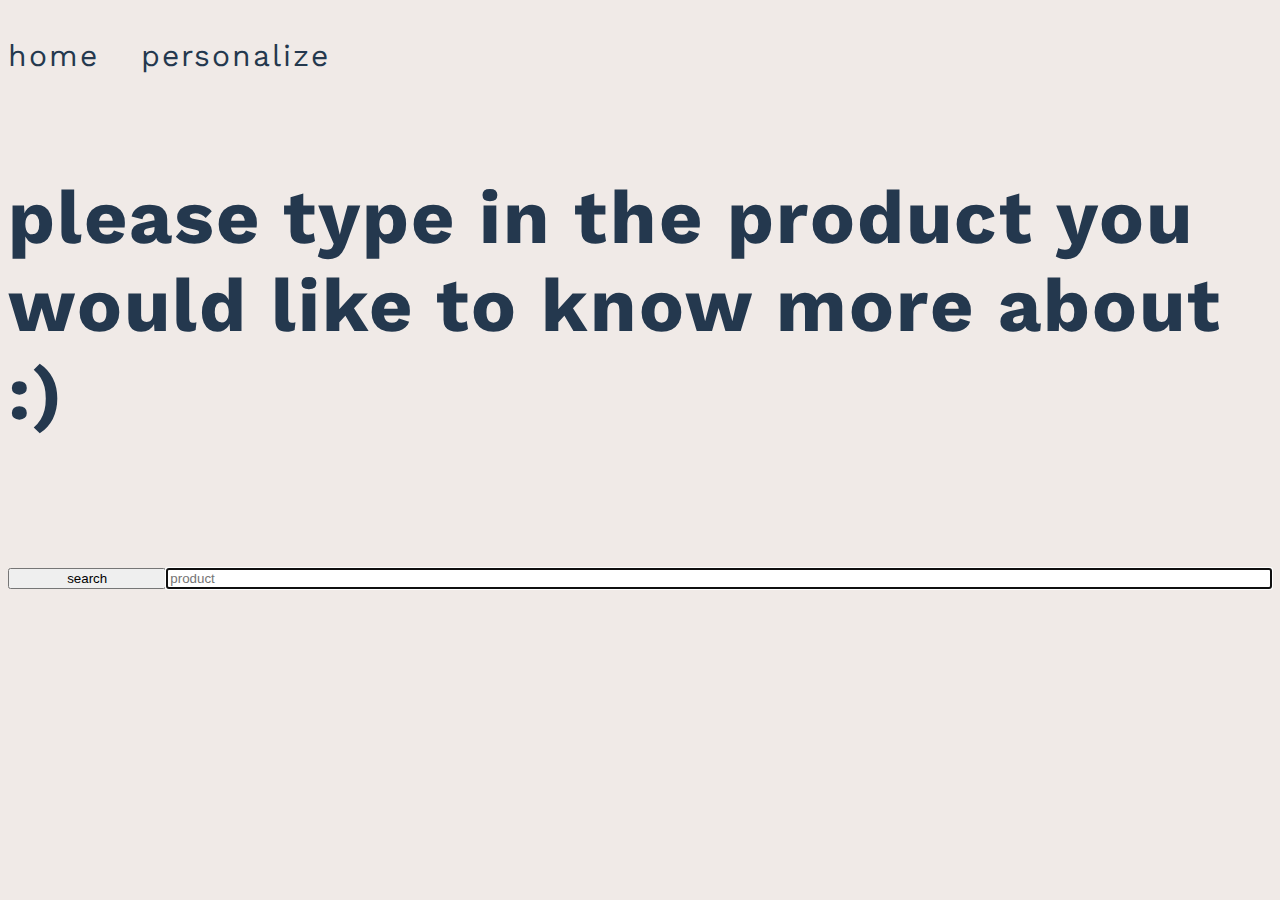
<file: index.html>
<!DOCTYPE html>
<html>
    <head>
        <title>skincare generator</title>
        <link rel="stylesheet" href="https://maxcdn.bootstrapcdn.com/bootstrap/4.0.0-beta.2/css/bootstrap.min.css" integrity="sha384-PsH8R72JQ3SOdhVi3uxftmaW6Vc51MKb0q5P2rRUpPvrszuE4W1povHYgTpBfshb" crossorigin="anonymous">
        <script type="text/javascript" src="data.js"></script>
        <script type="text/javascript" src="index.js"></script>
        <script type="text/javascript" src="auto-complete.min.js"></script>
        <link href="https://fonts.googleapis.com/css?family=Work+Sans:600" rel="stylesheet">
        <link href="style/auto-complete.css" type="text/css" rel="stylesheet">
        <link href="style/style.css" type="text/css" rel="stylesheet">
        <link href="https://fonts.googleapis.com/css?family=Josefin+Sans:300|Source+Sans+Pro:900" rel="stylesheet">
        <link href="personalize.html">
    </head>
    <body>
        <header>
            <nav class="nav justify-content-end">
                <a href="index.html" id="home">home</a>
                <a href="personalize.html#top">personalize</a>
            </nav>
        </header>
        <main>
            <div class="container mainContent">
                <div class="row title">
                    <h1 class="col-md-12">please type in the product you would like to know more about :)</h1>
                </div>
                <form class="searching">
                    <button id="submit">search</button>
                    <input type="text" id="search" list="products" name="search" placeholder="product" autofocus>
                </form>
            </div>
            
            <footer class="backToResults text-center">back to results</footer>
            <p class="error"></p>
        </main>
        
    </body>
</html>
</file>
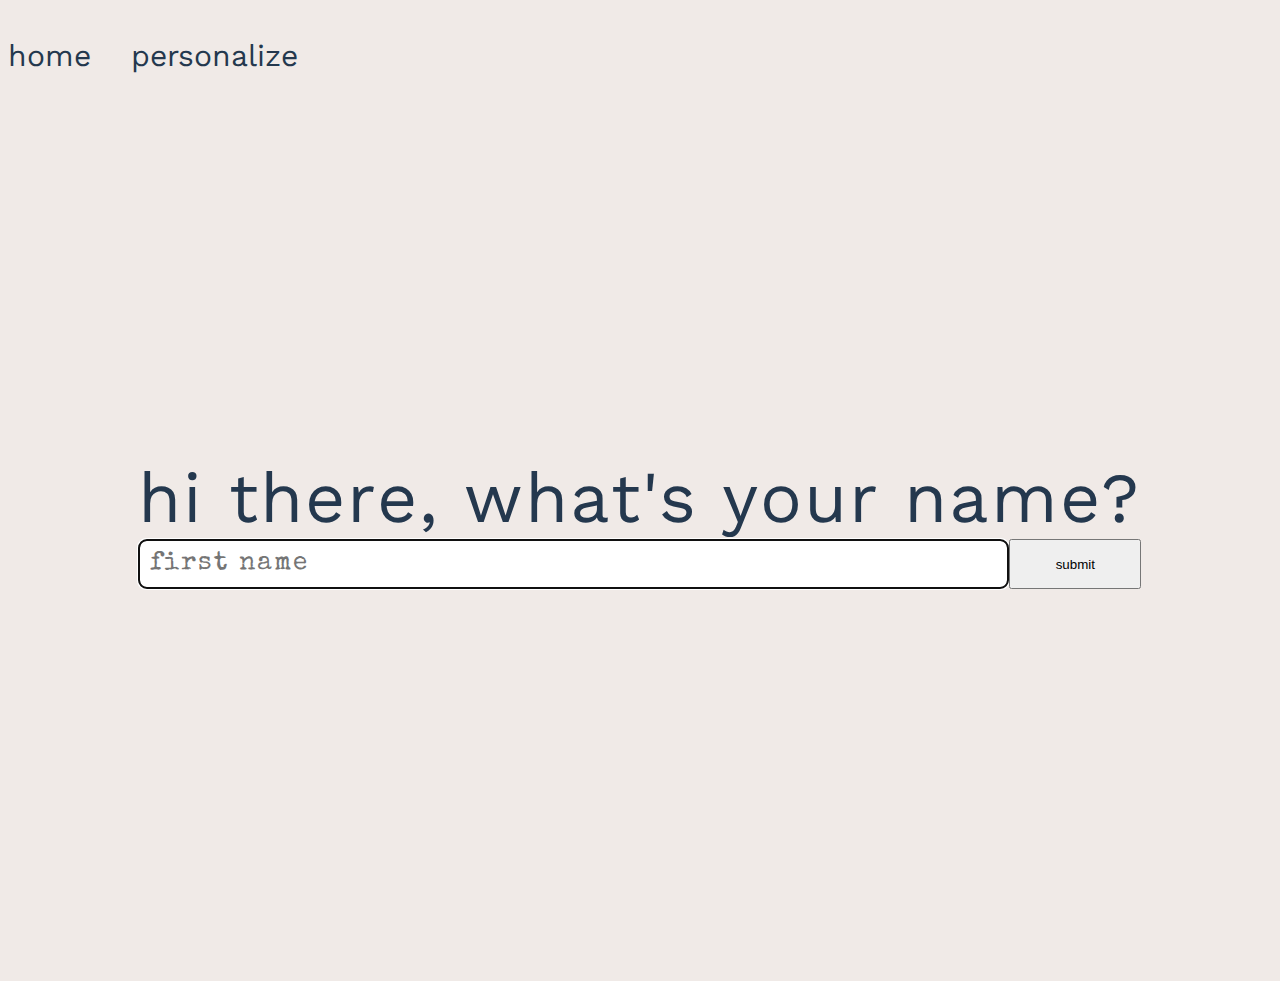
<file: personalize.html>
<!DOCTYPE html>
<html>
    <head>
        <title>personalize</title>
        <link rel="stylesheet" href="https://maxcdn.bootstrapcdn.com/bootstrap/4.0.0-beta.2/css/bootstrap.min.css" integrity="sha384-PsH8R72JQ3SOdhVi3uxftmaW6Vc51MKb0q5P2rRUpPvrszuE4W1povHYgTpBfshb" crossorigin="anonymous">
        <link href="style/auto-complete.css" type="text/css" rel="stylesheet">
        <script type="text/javascript" src="data.js"></script>
        <script type="text/javascript" src="auto-complete.min.js"></script>
        <script type="text/javascript" src="personalize.js"></script>
        <link href="https://fonts.googleapis.com/css?family=Work+Sans:600" rel="stylesheet">
        <link href="style/personalize.css" type="text/css" rel="stylesheet">
        <link href="https://fonts.googleapis.com/css?family=Josefin+Sans:300|Source+Sans+Pro:900" rel="stylesheet">
        <link href="style/auto-complete.css" type="text/css" rel="stylesheet">
        <link href="https://fonts.googleapis.com/css?family=Special+Elite" rel="stylesheet">
        <link href="personalize.html">
        <script type="text/javascript" src="index.js"></script>
    </head>
    <body>
        <header>
            <nav class="nav justify-content-end">
                <a href="index.html" id="home">home</a>
                <a href="personalize.html#top">personalize</a>
            </nav>
        </header>
        <main>
            <div class="fullpage" id="top">
                <div class="content">
                    <form id ="name">
                        <label>hi there, what's your name?</label><br>
                        <div class="inputStuff">
                            <input type="text" name="firstName" id="firstName" placeholder="first name"  autofocus required>
                            <button id="submit">submit</button>
                        </div>
                    </form>
                </div>
            </div>
        </main>
    </body>
</html>
</file>
<file: style/auto-complete.css>
.autocomplete-suggestions {
    text-align: left; 
    cursor: default; 
    border: 1px solid #ccc; 
    border-top: 0; 
    background: #fff; 
    box-shadow: -1px 1px 3px rgba(0,0,0,.1);

    /* core styles should not be changed */
    position: absolute; 
    display: none; 
    z-index: 9999; 
    max-height: 254px; 
    overflow: hidden; 
    overflow-y: auto; 
    box-sizing: border-box;
}
.autocomplete-suggestion { position: relative; padding: 0 .6em; line-height: 23px; white-space: nowrap; overflow: hidden; text-overflow: ellipsis; font-size: 1.02em; color: #333; }
.autocomplete-suggestion b { font-weight: normal; color: #1f8dd6; }
.autocomplete-suggestion.selected { background: #f0f0f0; }
</file>
<file: style/style.css>
html{
    max-width: 100vw;
    max-height: 100vh;
    margin: auto;  
}

.container {
    height: auto;
    padding-bottom: 25px;
}

body{
    padding-bottom: 50px;
    font-family: 'Work Sans', sans-serif;
    letter-spacing: 2px;
    background-color: #F0EAE7;
}

.nav {
    font-size: 30px;
    padding-right: 170px;
    color: #24384E;
    padding-top: 30px;
}

.nav a{
    text-decoration: none;
    color: #24384E;
    padding-right: 30px;
}

.nav a:hover{
    color: #B592A0;
}

.title {
    padding-top: 50px;
}

.title h1{
    font-size: 75px;
    color: #24384E;
}

.searching {
    padding-top: 80px;
}

form {
    width: 100%;
    display: flex;
}

input {
    flex-grow: 9;
}

#submit {
    flex-grow: 1;
}

.error {
    padding-top: 45px;
    text-align: center;
    font-size: 40px;
    display: none;
}

.result {
    margin: auto;
    max-width: 90%;
    height: auto;
/*    background-color: antiquewhite;*/
    padding-top: 50px;
    color: #24384E;
}

.product {
    display: flex;
    flex-wrap: wrap;
}

.image {
/*    background-color: wheat;*/
    padding: 0;
    width: 40%;
}

.image img {
    max-width: 300px;
    max-height: 600px;
}

.nameSum {
    display: flex;
    flex-wrap: wrap;
    width: 60%;
}

.name {
/*    background-color: azure;*/
    width: 100%;
    font-family: 'Munson';
    font-weight: 600;
    font-size: 35px;

}

.fullName {
    font-size: 35px;
    font-family: 'Source Sans Pro', sans-serif;
    font-weight: 600;
    line-height: 35px;
    padding-bottom: 40px;
}

.summary {
/*    background-color: fuchsia;*/
    font-family: 'Josefin Sans', sans-serif;
}

.ingredients {
    height: auto;
    padding-top: 80px;
    font-family: 'Source Sans Pro', sans-serif;
    font-size: 20px;
    letter-spacing: 2px;
}

.ingredients h3{
    font-size: 37px;
    border-bottom: solid #24384E 3px;
    margin-bottom: 20px;
}

.result h2{
    font-family: 'Source Sans Pro', sans-serif;
    font-size: 40px;
    border-bottom: solid #24384E 3px;
}

.list {
    padding-top: 20px;
    padding-bottom: 20px;
    font-size: 27px;
}

.list p:hover {
    color: #B592A0;
    cursor: cell;
}

footer {
    position: absolute;
    bottom: 0;
    width: 100%;
}

.backToResults{
    color: #24384E;
    font-size: 28px;
    display: none;
    background-color: #B592A0;
    width: 100%;
    position: fixed;
    bottom: 0px;
    height: auto;
    padding: 5px;
}

.backToResults:hover{
    padding-right: 0px;
    padding-left: 0px;
    color: #F0EAE7;
    cursor: cell;
}
</file>
<file: style/personalize.css>
body{
    font-family: 'Work Sans', sans-serif;
    letter-spacing: 2 px;
    background-color: #F0EAE7;
}

.nav {
    font-size: 30px;
    padding-right: 170px;
    color: #24384E;
    padding-top: 30px;
}

.nav a{
    text-decoration: none;
    color: #24384E;
    padding-right: 30px;
}

.nav a:hover{
    color: #B592A0;
}

.fullpage {
    display: flex;
    height: 100vh;
    width: 98vw;
    flex-wrap: wrap;
    justify-content: center;
    align-items: center;
    color: #24384E;   
    margin: auto;
}

.fullpage label{
    letter-spacing: 2px;
    font-size: 70px;
}

.content{
    max-width: 80%;
    color: #24384E;
}

.inputStuff{
    display: flex;
    flex-wrap: nowrap;
    width: 100%;
}

input {
    padding: 10px;
    border-radius: 8px;
    flex-grow: 8;
}

input[type=text] {
    font-size: 26px;
    letter-spacing: 2px;
    font-family: 'Special Elite', cursive;
}

button {
    padding: 10px;
    flex-grow: 1;
}

.intro{
    font-size: 40px;
    letter-spacing: 1px;
}

.caption {
    font-size: 40px;
    margin-bottom: 80px;
    letter-spacing: 1px;
}

.question {
    font-size: 50px;
    letter-spacing: 3px;
    font-family: 'Source Sans Pro', sans-serif;
    margin-bottom: 50px;
}

.options {
    display: flex;
    flex-wrap: wrap;
    justify-content: space-around;
    list-style-type: none;
    margin: auto;
    padding: 0;
    font-family: 'Source Sans Pro', sans-serif;
}

.circle {
    cursor: cell;
    width: 150px;
    height: 150px;
    border-radius: 50%;
    border: #d4aeb1 solid 3px; 
    font-size: 20px;
    line-height: 145px;
    text-align: center;    
/*    background: #d4aeb1;*/
    color: #24384E;
    letter-spacing: 3px;
    margin: 50px;
}

.circle:hover {
    border: #24384E dotted 4.5px; 
    color: #B592A0;
}

.age ul li {
    margin: 30px;
}

.question.skin {
    margin-bottom: 30px;
}

.skinType ul li {
    width: 160px;
    height: 160px;
    line-height: 155px;
    margin: 30px;
}

.skinConcern ul li {
    margin: 20px;
    width: 180px;
    height: 180px;
    line-height: 175px;
    cursor: cell;
}

.circle.overflow {
    line-height: 30px;
    padding-top: 60px;
}

.buttons {
    display: flex;
}

.submitButton.skin{
    margin-left: 22%;
    order: 2;
}

.submitButton.skin button{
    width: 350px;
}

#skinConcernSubmit, #skinConditionSubmit {
    outline: none;
    text-decoration: none;
    font-size: 30px;
    text-align: center;
    border-radius: 12px;
    -webkit-transition-duration: 0.4s; /* Safari */
    transition-duration: 0.4s;
    padding: 10px;
    box-shadow: 6px 6px #A64253;
    cursor: cell;
    border: #A64253 1px solid;
}

.backButton {
    position: relative;
    float: left;
}

.backButton.skin {
    margin-top: 0px;
    order: 1;
}

.backButton button{
    position: absolute;
    outline: none;
    text-decoration: none;
    font-size: 30px;
    text-align: center;
    border-radius: 12px;
    padding: 10px;
    box-shadow: 6px 6px #A64253;
    cursor: cell;
    border: #A64253 1px solid;
    transition: all 0.5s;
    bottom: -170px;
    width: 150px;
}

.backButton.skin button {
    position: static;
}

.backButton span {
    cursor: cell;
    display: inline-block;
    position: relative;
}

.backButton button span:after {
  content: '\00ab';
  position: absolute;
  opacity: 0;
  top: 0;
  left: -20px;
  transition: 0.5s;
  color: #24384E;
}

.backButton button:active {
    transform: translateY(3px) translateX(3px);
    box-shadow: 3px 3px #A64253;
}

.backButton button:hover span {
  padding-left: 10px;
}

.backButton button:hover span:after {
  opacity: 1;
  left: -15px;
}

#skinConcernSubmit:hover, #skinConditionSubmit:hover{
    background-color: #B592A0;
    color: #24384E;
    border: #B592A0 1px solid;
}

#skinConcernSubmit:active, #skinConditionSubmit:active{
    transform: translateY(3px) translateX(3px);
    box-shadow: 3px 3px #A64253;
}

.selected {
    border: #24384E dotted 4.5px; 
    color: #B592A0;
}

.skinCondition input{
    width: 100%;
}

.skinCondition {
    margin-bottom: 130px;
}

.routine {
    display: flex;
    flex-wrap: nowrap;
    width: 100%;
    margin: auto;
}

.amRoute, .pmRoute {
    list-style-type: none;
}

.amRoute h2, .pmRoute h2 {
    font-size: 45px;
}

.amRoute li, .pmRoute li {
    font-family: 'Source Sans Pro', sans-serif;
    font-size: 25px;
    padding-bottom: 10px;
    letter-spacing: 2px;
}

.amRoute span, .pmRoute span {
    font-family: 'Munson';
    font-size: 20px;
}
</file>
